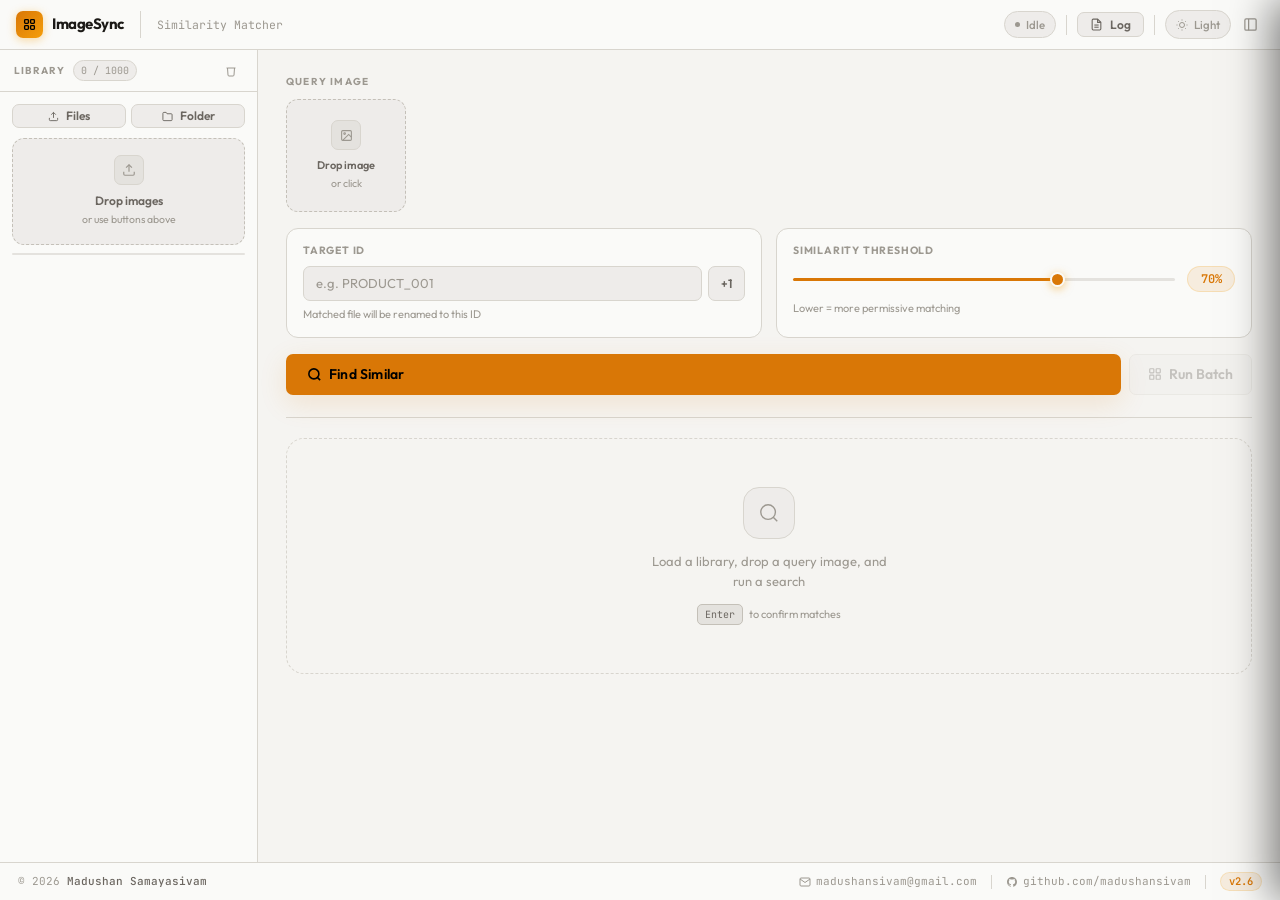
<file: index.html>
<!DOCTYPE html>
<html lang="en" data-theme="dark">
<head>
<meta charset="UTF-8">
<meta name="viewport" content="width=device-width, initial-scale=1.0">
<title>ImageSync — Similarity Matcher</title>
<link rel="preconnect" href="https://fonts.googleapis.com">
<link href="https://fonts.googleapis.com/css2?family=Outfit:wght@300;400;500;600;700&family=JetBrains+Mono:wght@400;500&display=swap" rel="stylesheet">
<link rel="stylesheet" href="styles.css">

</head>
<body>
<header class="topbar">
  <div class="brand">
    <div class="brand-icon">
      <svg width="13" height="13" viewBox="0 0 24 24" fill="none" stroke="currentColor" stroke-width="2.5">
        <rect x="3" y="3" width="7" height="7" rx="1.5"/><rect x="14" y="3" width="7" height="7" rx="1.5"/>
        <rect x="14" y="14" width="7" height="7" rx="1.5"/><rect x="3" y="14" width="7" height="7" rx="1.5"/>
      </svg>
    </div>
    ImageSync
  </div>
  <span class="topbar-tag">Similarity Matcher</span>
  <div class="topbar-right">
    <div class="status-pill idle" id="statusPill">
      <div class="dot"></div>
      <span id="statusText">Idle</span>
    </div>
    <div class="v-sep"></div>
    <button class="btn btn-ghost btn-sm" onclick="openLog()">
      <svg width="13" height="13" viewBox="0 0 24 24" fill="none" stroke="currentColor" stroke-width="2">
        <path d="M14 2H6a2 2 0 00-2 2v16a2 2 0 002 2h12a2 2 0 002-2V8z"/>
        <polyline points="14 2 14 8 20 8"/>
        <line x1="16" y1="13" x2="8" y2="13"/><line x1="16" y1="17" x2="8" y2="17"/>
      </svg>
      Log
      <span id="logCountBadge" class="hidden" style="background:var(--accent);color:#000;border-radius:var(--r-pill);font-size:10px;padding:1px 6px;font-weight:700"></span>
    </button>
    <div class="v-sep"></div>
    <div class="theme-btn" onclick="toggleTheme()" id="themeBtn">
      <svg width="12" height="12" viewBox="0 0 24 24" fill="none" stroke="currentColor" stroke-width="2" id="themeIcon">
        <circle cx="12" cy="12" r="5"/><line x1="12" y1="1" x2="12" y2="3"/>
        <line x1="12" y1="21" x2="12" y2="23"/><line x1="4.22" y1="4.22" x2="5.64" y2="5.64"/>
        <line x1="18.36" y1="18.36" x2="19.78" y2="19.78"/><line x1="1" y1="12" x2="3" y2="12"/>
        <line x1="21" y1="12" x2="23" y2="12"/><line x1="4.22" y1="19.78" x2="5.64" y2="18.36"/>
        <line x1="18.36" y1="5.64" x2="19.78" y2="4.22"/>
      </svg>
      <span id="themeLabel">Dark</span>
    </div>
    <button class="btn-icon" onclick="toggleSidebar()" title="Toggle library panel">
      <svg width="15" height="15" viewBox="0 0 24 24" fill="none" stroke="currentColor" stroke-width="2">
        <rect x="3" y="3" width="18" height="18" rx="2"/><line x1="9" y1="3" x2="9" y2="21"/>
      </svg>
    </button>
  </div>
</header>
<div class="workspace">
<aside class="sidebar" id="sidebar">
    <div class="sidebar-head">
      <div class="sidebar-heading-txt">
        <span class="sidebar-title">Library</span>
        <span class="sidebar-badge" id="libraryBadge">0 / 1000</span>
      </div>
      <button class="btn-icon btn-xs" onclick="clearLibrary()" title="Clear all">
        <svg width="12" height="12" viewBox="0 0 24 24" fill="none" stroke="currentColor" stroke-width="2">
          <polyline points="3 6 5 6 21 6"/>
          <path d="M19 6l-1 14a2 2 0 01-2 2H8a2 2 0 01-2-2L5 6"/>
        </svg>
      </button>
    </div>
    <div class="sidebar-body">
      <div class="lib-actions">
        <button class="btn btn-ghost btn-sm" style="flex:1;justify-content:center" onclick="document.getElementById('libFileInput').click()">
          <svg width="11" height="11" viewBox="0 0 24 24" fill="none" stroke="currentColor" stroke-width="2">
            <path d="M21 15v4a2 2 0 01-2 2H5a2 2 0 01-2-2v-4"/>
            <polyline points="17 8 12 3 7 8"/><line x1="12" y1="3" x2="12" y2="15"/>
          </svg>
          <span>Files</span>
        </button>
        <button class="btn btn-ghost btn-sm" style="flex:1;justify-content:center" onclick="document.getElementById('libFolderInput').click()">
          <svg width="11" height="11" viewBox="0 0 24 24" fill="none" stroke="currentColor" stroke-width="2">
            <path d="M22 19a2 2 0 01-2 2H4a2 2 0 01-2-2V5a2 2 0 012-2h5l2 3h9a2 2 0 012 2z"/>
          </svg>
          <span>Folder</span>
        </button>
      </div>

      <div class="lib-drop-wrap">
        <div class="drop-zone" id="libDropZone">
          <div class="dz-icon">
            <svg width="14" height="14" viewBox="0 0 24 24" fill="none" stroke="currentColor" stroke-width="2">
              <path d="M21 15v4a2 2 0 01-2 2H5a2 2 0 01-2-2v-4"/>
              <polyline points="17 8 12 3 7 8"/><line x1="12" y1="3" x2="12" y2="15"/>
            </svg>
          </div>
          <div class="dz-label">Drop images</div>
          <div class="dz-sub">or use buttons above</div>
        </div>
        <input type="file" id="libFileInput" multiple accept="image/*" style="display:none">
        <input type="file" id="libFolderInput" multiple accept="image/*" webkitdirectory style="display:none">
      </div>

      <div class="progress-wrap">
        <div class="progress-bar"><div class="progress-fill" id="progressFill"></div></div>
        <div class="progress-label" id="progressLabel"></div>
      </div>

      <div class="thumb-grid" id="thumbGrid"></div>
    </div>
  </aside>
<main class="main">
    <div class="main-body">
<div class="section-label">Query Image</div>
      <div class="query-row">
        <div class="query-drop-wrap" id="queryDropWrap">
          <div class="drop-zone" id="queryDropZone" style="padding:20px 10px">
            <div class="dz-icon">
              <svg width="13" height="13" viewBox="0 0 24 24" fill="none" stroke="currentColor" stroke-width="2">
                <rect x="3" y="3" width="18" height="18" rx="2"/>
                <circle cx="8.5" cy="8.5" r="1.5"/>
                <polyline points="21 15 16 10 5 21"/>
              </svg>
            </div>
            <div class="dz-label" style="font-size:11px">Drop image</div>
            <div class="dz-sub">or click</div>
          </div>
          <input type="file" id="queryFileInput" accept="image/*" multiple style="display:none">
        </div>
        <div class="query-img-wrap hidden" id="queryImgWrap">
          <img id="queryPreviewImg" alt="Query" onclick="openQueryLightbox()">
          <div class="query-drop-replace" onclick="document.getElementById('queryFileInput').click()">Change image</div>
        </div>
        <div class="query-meta" id="queryMeta" style="display:none">
          <div class="query-filename" id="queryFilenameDisplay">—</div>
          <div class="query-size" id="querySizeDisplay">—</div>
          <div style="font-size:10px;color:var(--text-3);margin-bottom:8px">
            <span style="font-family:'JetBrains Mono',monospace" id="queryHashDisplay">—</span>
          </div>
        </div>
      </div>
<div id="queueSection" class="queue-section hidden">
        <div class="queue-head">
          <span class="queue-count-lbl">Queue — <span id="queueCount">0</span></span>
          <button class="btn btn-ghost btn-xs" onclick="clearQueue()">Clear all</button>
        </div>
        <div class="queue-list" id="queueList"></div>
      </div>
<div class="controls-row">
        <div class="ctrl-card">
          <label class="field-label">Target ID</label>
          <div class="id-row">
            <input type="text" id="targetId" placeholder="e.g. PRODUCT_001" maxlength="120">
            <button class="btn btn-ghost btn-sm" onclick="autoIncrementId()" title="Auto-increment">+1</button>
          </div>
          <div class="field-error hidden" id="idError"></div>
          <div class="field-hint">Matched file will be renamed to this ID</div>
        </div>
        <div class="ctrl-card">
          <label class="field-label">Similarity Threshold</label>
          <div class="slider-row">
            <input type="range" id="threshSlider" min="0" max="100" value="70">
            <span class="slider-val" id="threshVal">70%</span>
          </div>
          <div class="field-hint" style="margin-top:8px">Lower = more permissive matching</div>
        </div>
      </div>
<div class="find-action">
        <div class="find-action-row">
          <button class="btn btn-primary find-btn" id="findBtn" onclick="findSimilarImages()">
            <svg width="15" height="15" viewBox="0 0 24 24" fill="none" stroke="currentColor" stroke-width="2.5">
              <circle cx="11" cy="11" r="8"/><line x1="21" y1="21" x2="16.65" y2="16.65"/>
            </svg>
            Find Similar
          </button>
          <button class="batch-run-btn" id="batchBtn" onclick="runBatchSearch()" disabled title="Add multiple query images to enable batch mode">
            <svg width="14" height="14" viewBox="0 0 24 24" fill="none" stroke="currentColor" stroke-width="2">
              <rect x="3" y="3" width="7" height="7" rx="1"/><rect x="14" y="3" width="7" height="7" rx="1"/>
              <rect x="14" y="14" width="7" height="7" rx="1"/><rect x="3" y="14" width="7" height="7" rx="1"/>
            </svg>
            Run Batch
            <span id="batchCountBadge" class="hidden" style="background:var(--accent);color:#000;border-radius:var(--r-pill);font-size:10px;padding:1px 7px;font-weight:800;margin-left:2px"></span>
          </button>
        </div>
      </div>

      <div class="divider"></div>
<div id="resultsEmpty">
        <div class="results-empty">
          <div class="results-empty-icon">
            <svg width="22" height="22" viewBox="0 0 24 24" fill="none" stroke="currentColor" stroke-width="1.5">
              <circle cx="11" cy="11" r="8"/><line x1="21" y1="21" x2="16.65" y2="16.65"/>
            </svg>
          </div>
          <p>Load a library, drop a query image, and run a search</p>
          <div class="hint-row">
            <span class="kbd">Enter</span>
            <span style="font-size:11px;color:var(--text-3)">to confirm matches</span>
          </div>
        </div>
      </div>
      <div id="resultsContainer" class="hidden"></div>

    </div>
  </main>
</div>
<div class="log-backdrop" id="logBackdrop" onclick="closeLog()"></div>
<div class="log-drawer" id="logDrawer">
  <div class="log-drawer-head">
    <span class="log-drawer-title">Session Log</span>
    <div class="log-drawer-actions">
      <button class="btn btn-ghost btn-xs" onclick="exportCSV()">
        <svg width="11" height="11" viewBox="0 0 24 24" fill="none" stroke="currentColor" stroke-width="2">
          <path d="M21 15v4a2 2 0 01-2 2H5a2 2 0 01-2-2v-4"/>
          <polyline points="7 10 12 15 17 10"/><line x1="12" y1="15" x2="12" y2="3"/>
        </svg>
        Export CSV
      </button>
      <button class="btn-icon" onclick="clearLog()" title="Clear log">
        <svg width="12" height="12" viewBox="0 0 24 24" fill="none" stroke="currentColor" stroke-width="2">
          <polyline points="3 6 5 6 21 6"/>
          <path d="M19 6l-1 14a2 2 0 01-2 2H8a2 2 0 01-2-2L5 6"/>
        </svg>
      </button>
      <button class="btn-icon" onclick="closeLog()">
        <svg width="14" height="14" viewBox="0 0 24 24" fill="none" stroke="currentColor" stroke-width="2">
          <line x1="18" y1="6" x2="6" y2="18"/><line x1="6" y1="6" x2="18" y2="18"/>
        </svg>
      </button>
    </div>
  </div>
  <div class="log-drawer-body">
    <div id="logEmpty" class="log-empty">
      <div class="log-empty-icon">
        <svg width="20" height="20" viewBox="0 0 24 24" fill="none" stroke="currentColor" stroke-width="1.5">
          <path d="M14 2H6a2 2 0 00-2 2v16a2 2 0 002 2h12a2 2 0 002-2V8z"/>
          <polyline points="14 2 14 8 20 8"/>
        </svg>
      </div>
      No renames logged yet.<br>Complete a save operation to see entries here.
    </div>
    <table class="log-table hidden" id="logTable">
      <thead>
        <tr>
          <th>Time</th>
          <th>Query</th>
          <th>Matched</th>
          <th>Saved As</th>
          <th>Status</th>
        </tr>
      </thead>
      <tbody id="logBody"></tbody>
    </table>
  </div>
</div>
<div class="overlay" id="modalSingle">
  <div class="modal" style="width:680px">
    <div class="modal-head">
      <span class="modal-title">Confirm Match</span>
      <button class="btn-icon" onclick="closeSingle()">
        <svg width="16" height="16" viewBox="0 0 24 24" fill="none" stroke="currentColor" stroke-width="2">
          <line x1="18" y1="6" x2="6" y2="18"/><line x1="6" y1="6" x2="18" y2="18"/>
        </svg>
      </button>
    </div>
    <div class="modal-body">
      <div class="cmp-grid">
        <div>
          <div class="cmp-sec-label">Query Image</div>
          <img id="cmpQueryImg" class="cmp-full-img" alt="">
          <div class="cmp-meta" id="cmpQueryMeta"></div>
        </div>
        <div>
          <div class="cmp-sec-label">Best Match</div>
          <img id="cmpMatchImg" class="cmp-full-img" alt="">
          <div class="cmp-meta" id="cmpMatchMeta"></div>
        </div>
      </div>
      <div class="rename-preview" id="singleRenamePreview"></div>
    </div>
    <div class="modal-foot">
      <button class="btn btn-ghost" onclick="closeSingle()">Skip</button>
      <button class="btn btn-success" onclick="confirmSingle()">
        <svg width="13" height="13" viewBox="0 0 24 24" fill="none" stroke="currentColor" stroke-width="2.5">
          <polyline points="20 6 9 17 4 12"/>
        </svg>
        Confirm &amp; Rename
      </button>
    </div>
  </div>
</div>
<div class="overlay" id="modalMulti">
  <div class="modal" style="width:800px">
    <div class="modal-head">
      <span class="modal-title" id="multiTitle">Multiple Matches Found</span>
      <button class="btn-icon" onclick="closeMulti()">
        <svg width="16" height="16" viewBox="0 0 24 24" fill="none" stroke="currentColor" stroke-width="2">
          <line x1="18" y1="6" x2="6" y2="18"/><line x1="6" y1="6" x2="18" y2="18"/>
        </svg>
      </button>
    </div>
    <div class="modal-body">
      <div class="notice notice-info" style="margin-bottom:14px">
        <svg width="13" height="13" viewBox="0 0 24 24" fill="none" stroke="currentColor" stroke-width="2" style="flex-shrink:0;margin-top:1px">
          <circle cx="12" cy="12" r="10"/><line x1="12" y1="8" x2="12" y2="12"/>
          <line x1="12" y1="16" x2="12.01" y2="16"/>
        </svg>
        Select one or more images to rename and save to your output folder.
      </div>
      <div id="matchGrid" style="display:grid;grid-template-columns:repeat(auto-fill,minmax(156px,1fr));gap:9px"></div>
    </div>
    <div class="modal-foot">
      <button class="btn btn-ghost" onclick="closeMulti()">Cancel</button>
      <button class="btn btn-success" onclick="confirmMulti()">
        <svg width="13" height="13" viewBox="0 0 24 24" fill="none" stroke="currentColor" stroke-width="2.5">
          <polyline points="20 6 9 17 4 12"/>
        </svg>
        Confirm Selection
      </button>
    </div>
  </div>
</div>
<div class="overlay" id="modalFolder">
  <div class="modal" style="width:440px">
    <div class="modal-head">
      <span class="modal-title">Save Renamed Files</span>
      <button class="btn-icon" onclick="closeFolder()">
        <svg width="16" height="16" viewBox="0 0 24 24" fill="none" stroke="currentColor" stroke-width="2">
          <line x1="18" y1="6" x2="6" y2="18"/><line x1="6" y1="6" x2="18" y2="18"/>
        </svg>
      </button>
    </div>
    <div class="modal-body">
      <div id="fsBrowserWarning" class="notice notice-warn hidden">
        <svg width="13" height="13" viewBox="0 0 24 24" fill="none" stroke="currentColor" stroke-width="2" style="flex-shrink:0;margin-top:1px">
          <path d="M10.29 3.86L1.82 18a2 2 0 001.71 3h16.94a2 2 0 001.71-3L13.71 3.86a2 2 0 00-3.42 0z"/>
          <line x1="12" y1="9" x2="12" y2="13"/><line x1="12" y1="17" x2="12.01" y2="17"/>
        </svg>
        File System Access API not supported — files will download individually.
      </div>
      <label class="field-label" style="margin-bottom:10px">Output Folder</label>
      <div class="folder-pick-box" id="folderPickBox" onclick="pickFolder()">
        <div class="folder-pick-icon" id="folderPickIcon">
          <svg width="20" height="20" viewBox="0 0 24 24" fill="none" stroke="currentColor" stroke-width="1.5">
            <path d="M22 19a2 2 0 01-2 2H4a2 2 0 01-2-2V5a2 2 0 012-2h5l2 3h9a2 2 0 012 2z"/>
            <line x1="12" y1="11" x2="12" y2="17"/><line x1="9" y1="14" x2="15" y2="14"/>
          </svg>
        </div>
        <div class="folder-pick-name" id="folderPickName">Select Output Folder</div>
        <div class="folder-pick-sub" id="folderPickSub">Click to choose where renamed files will be saved</div>
      </div>
      <div id="saveStatusBox" class="save-status-box hidden">
        <div class="field-label" style="margin-bottom:9px">Files to Save</div>
        <div id="saveStatusList"></div>
      </div>
<div class="resize-section">
        <label class="field-label">Output Size</label>
        <div class="resize-opts" id="resizeOpts">
          <div class="resize-opt active" data-mode="original" onclick="setResizeMode('original',this,'')">Original</div>
          <div class="resize-opt" data-mode="1mb" onclick="setResizeMode('1mb',this,'')">≤ 1 MB</div>
          <div class="resize-opt" data-mode="2mb" onclick="setResizeMode('2mb',this,'')">≤ 2 MB</div>
          <div class="resize-opt" data-mode="3mb" onclick="setResizeMode('3mb',this,'')">≤ 3 MB</div>
          <div class="resize-opt" data-mode="4mb" onclick="setResizeMode('4mb',this,'')">≤ 4 MB</div>
          <div class="resize-opt" data-mode="5mb" onclick="setResizeMode('5mb',this,'')">≤ 5 MB</div>
          <div class="resize-opt" data-mode="custom" onclick="setResizeMode('custom',this,'')">Custom…</div>
        </div>
        <div class="resize-custom-row hidden" id="resizeCustomRow">
          <span style="font-size:12px;color:var(--text-2);white-space:nowrap">Max size:</span>
          <input type="number" id="resizeCustomVal" min="0.1" max="50" step="0.1" value="2" placeholder="2">
          <span style="font-size:12px;color:var(--text-2)">MB</span>
        </div>
        <div class="resize-hint" id="resizeHint">
          <svg width="11" height="11" viewBox="0 0 24 24" fill="none" stroke="currentColor" stroke-width="2"><circle cx="12" cy="12" r="10"/><line x1="12" y1="8" x2="12" y2="12"/><line x1="12" y1="16" x2="12.01" y2="16"/></svg>
          Images will be saved at their original size and quality.
        </div>
      </div>
    </div>
    <div class="modal-foot">
      <button class="btn btn-ghost" onclick="closeFolder()">Cancel</button>
      <button class="btn btn-success" id="saveFolderBtn" onclick="saveFilesToFolder()" disabled>
        <svg width="13" height="13" viewBox="0 0 24 24" fill="none" stroke="currentColor" stroke-width="2">
          <path d="M19 21H5a2 2 0 01-2-2V5a2 2 0 012-2h11l5 5v11a2 2 0 01-2 2z"/>
          <polyline points="17 21 17 13 7 13 7 21"/><polyline points="7 3 7 8 15 8"/>
        </svg>
        Save to Folder
      </button>
    </div>
  </div>
</div>
<div class="batch-overlay" id="batchOverlay">
  <div class="batch-shell">
    <div class="batch-head">
      <div class="batch-head-left">
        <span class="batch-head-title">Batch Search</span>
        <div class="batch-progress-wrap" id="batchProgressWrap">
          <div class="batch-progress-bar"><div class="batch-progress-fill" id="batchProgressFill"></div></div>
          <div class="batch-progress-lbl" id="batchProgressLbl">Processing…</div>
        </div>
      </div>
      <div class="batch-head-right">
        <button class="btn btn-ghost btn-sm" onclick="exportBatchCSV()">
          <svg width="11" height="11" viewBox="0 0 24 24" fill="none" stroke="currentColor" stroke-width="2">
            <path d="M21 15v4a2 2 0 01-2 2H5a2 2 0 01-2-2v-4"/>
            <polyline points="7 10 12 15 17 10"/><line x1="12" y1="15" x2="12" y2="3"/>
          </svg>
          Export CSV
        </button>
        <button class="btn-icon" onclick="closeBatch()">
          <svg width="15" height="15" viewBox="0 0 24 24" fill="none" stroke="currentColor" stroke-width="2">
            <line x1="18" y1="6" x2="6" y2="18"/><line x1="6" y1="6" x2="18" y2="18"/>
          </svg>
        </button>
      </div>
    </div>

    <div class="batch-summary-bar" id="batchSummaryBar">
      <div class="batch-stat">
        <div class="batch-stat-dot" style="background:var(--accent)"></div>
        <span class="batch-stat-num" id="bsTotal">0</span>
        <span class="batch-stat-lbl">total</span>
      </div>
      <div class="batch-stat">
        <div class="batch-stat-dot" style="background:var(--success)"></div>
        <span class="batch-stat-num" id="bsMatched">0</span>
        <span class="batch-stat-lbl">matched</span>
      </div>
      <div class="batch-stat">
        <div class="batch-stat-dot" style="background:var(--danger)"></div>
        <span class="batch-stat-num" id="bsNone">0</span>
        <span class="batch-stat-lbl">no match</span>
      </div>
      <div class="batch-stat">
        <div class="batch-stat-dot" style="background:var(--text-3)"></div>
        <span class="batch-stat-num" id="bsSelected">0</span>
        <span class="batch-stat-lbl">selected</span>
      </div>
    </div>

    <div class="batch-controls">
      <label class="batch-select-all">
        <input type="checkbox" id="batchSelectAll" onchange="toggleBatchSelectAll(this.checked)">
        Select all matched
      </label>
      <div class="batch-filter">
        <button class="batch-filter-btn active" id="bfAll" onclick="setBatchFilter('all')">All</button>
        <button class="batch-filter-btn" id="bfMatched" onclick="setBatchFilter('matched')">Matched</button>
        <button class="batch-filter-btn" id="bfNone" onclick="setBatchFilter('none')">No Match</button>
      </div>
    </div>

    <div class="batch-body">
      <table class="batch-table">
        <thead>
          <tr>
            <th></th>
            <th>Query Image</th>
            <th></th>
            <th>Best Match</th>
            <th>Score</th>
            <th>Output Name</th>
            <th>Status</th>
          </tr>
        </thead>
        <tbody id="batchTableBody"></tbody>
      </table>
    </div>

    <div class="batch-foot">
      <div class="batch-foot-left">
        <span id="batchFootNote">Select rows and pick a folder to save.</span>
      </div>
      <div class="batch-foot-right">
        <button class="btn btn-ghost" onclick="closeBatch()">Close</button>
        <button class="btn btn-success" id="batchSaveBtn" onclick="openBatchFolderModal()" disabled>
          <svg width="13" height="13" viewBox="0 0 24 24" fill="none" stroke="currentColor" stroke-width="2">
            <path d="M19 21H5a2 2 0 01-2-2V5a2 2 0 012-2h11l5 5v11a2 2 0 01-2 2z"/>
            <polyline points="17 21 17 13 7 13 7 21"/>
          </svg>
          Save Selected
          <span id="batchSaveCount" class="hidden" style="background:rgba(0,0,0,.2);border-radius:var(--r-pill);padding:1px 7px;font-size:11px"></span>
        </button>
      </div>
    </div>
  </div>
</div>
<div class="overlay" id="modalBatchFolder">
  <div class="modal" style="width:440px">
    <div class="modal-head">
      <span class="modal-title">Save Batch Files</span>
      <button class="btn-icon" onclick="closeBatchFolder()">
        <svg width="16" height="16" viewBox="0 0 24 24" fill="none" stroke="currentColor" stroke-width="2">
          <line x1="18" y1="6" x2="6" y2="18"/><line x1="6" y1="6" x2="18" y2="18"/>
        </svg>
      </button>
    </div>
    <div class="modal-body">
      <div id="batchFsWarn" class="notice notice-warn hidden">
        <svg width="13" height="13" viewBox="0 0 24 24" fill="none" stroke="currentColor" stroke-width="2" style="flex-shrink:0;margin-top:1px">
          <path d="M10.29 3.86L1.82 18a2 2 0 001.71 3h16.94a2 2 0 001.71-3L13.71 3.86a2 2 0 00-3.42 0z"/>
          <line x1="12" y1="9" x2="12" y2="13"/><line x1="12" y1="17" x2="12.01" y2="17"/>
        </svg>
        File System Access API not supported — files will download individually.
      </div>
      <label class="field-label" style="margin-bottom:10px">Output Folder</label>
      <div class="folder-pick-box" id="batchFolderPickBox" onclick="pickBatchFolder()">
        <div class="folder-pick-icon" id="batchFolderPickIcon">
          <svg width="20" height="20" viewBox="0 0 24 24" fill="none" stroke="currentColor" stroke-width="1.5">
            <path d="M22 19a2 2 0 01-2 2H4a2 2 0 01-2-2V5a2 2 0 012-2h5l2 3h9a2 2 0 012 2z"/>
            <line x1="12" y1="11" x2="12" y2="17"/><line x1="9" y1="14" x2="15" y2="14"/>
          </svg>
        </div>
        <div class="folder-pick-name" id="batchFolderPickName">Select Output Folder</div>
        <div class="folder-pick-sub" id="batchFolderPickSub">Click to choose where renamed files will be saved</div>
      </div>
      <div id="batchSaveProgress" class="hidden">
        <div class="batch-progress-bar" style="margin-bottom:6px"><div class="batch-progress-fill" id="batchSaveFill"></div></div>
        <div class="batch-progress-lbl" id="batchSaveLbl" style="text-align:center"></div>
      </div>
<div class="resize-section">
        <label class="field-label">Output Size</label>
        <div class="resize-opts" id="batchResizeOpts">
          <div class="resize-opt active" data-mode="original" onclick="setResizeMode('original',this,'batch')">Original</div>
          <div class="resize-opt" data-mode="1mb" onclick="setResizeMode('1mb',this,'batch')">≤ 1 MB</div>
          <div class="resize-opt" data-mode="2mb" onclick="setResizeMode('2mb',this,'batch')">≤ 2 MB</div>
          <div class="resize-opt" data-mode="3mb" onclick="setResizeMode('3mb',this,'batch')">≤ 3 MB</div>
          <div class="resize-opt" data-mode="4mb" onclick="setResizeMode('4mb',this,'batch')">≤ 4 MB</div>
          <div class="resize-opt" data-mode="5mb" onclick="setResizeMode('5mb',this,'batch')">≤ 5 MB</div>
          <div class="resize-opt" data-mode="custom" onclick="setResizeMode('custom',this,'batch')">Custom…</div>
        </div>
        <div class="resize-custom-row hidden" id="batchResizeCustomRow">
          <span style="font-size:12px;color:var(--text-2);white-space:nowrap">Max size:</span>
          <input type="number" id="batchResizeCustomVal" min="0.1" max="50" step="0.1" value="2" placeholder="2">
          <span style="font-size:12px;color:var(--text-2)">MB</span>
        </div>
        <div class="resize-hint" id="batchResizeHint">
          <svg width="11" height="11" viewBox="0 0 24 24" fill="none" stroke="currentColor" stroke-width="2"><circle cx="12" cy="12" r="10"/><line x1="12" y1="8" x2="12" y2="12"/><line x1="12" y1="16" x2="12.01" y2="16"/></svg>
          Images will be saved at their original size and quality.
        </div>
      </div>
    </div>
    <div class="modal-foot">
      <button class="btn btn-ghost" onclick="closeBatchFolder()">Cancel</button>
      <button class="btn btn-success" id="batchFolderSaveBtn" onclick="executeBatchSave()" disabled>
        <svg width="13" height="13" viewBox="0 0 24 24" fill="none" stroke="currentColor" stroke-width="2">
          <path d="M19 21H5a2 2 0 01-2-2V5a2 2 0 012-2h11l5 5v11a2 2 0 01-2 2z"/>
          <polyline points="17 21 17 13 7 13 7 21"/>
        </svg>
        Save All
      </button>
    </div>
  </div>
</div>
<div id="lightbox" onclick="closeLightbox()">
  <img id="lightboxImg" alt="Preview">
  <div id="lightboxName"></div>
</div>
<div id="toastContainer"></div>
<footer class="app-footer">
  <div class="footer-left">
    <span class="footer-copy" >&copy; 2026 <strong>Madushan Samayasivam</strong></span>
  </div>
  <div class="footer-right">
    <a href="mailto:madushansivam@gmail.com" class="footer-link" title="madushansivam@gmail.com">
      <svg width="12" height="12" viewBox="0 0 24 24" fill="none" stroke="currentColor" stroke-width="2">
        <path d="M4 4h16c1.1 0 2 .9 2 2v12c0 1.1-.9 2-2 2H4c-1.1 0-2-.9-2-2V6c0-1.1.9-2 2-2z"/>
        <polyline points="22,6 12,13 2,6"/>
      </svg>
      madushansivam@gmail.com
    </a>
    <div class="footer-sep"></div>
    <a href="https://github.com/madushansivam/" target="_blank" rel="noopener" class="footer-link">
      <svg width="12" height="12" viewBox="0 0 24 24" fill="currentColor">
        <path d="M12 2C6.477 2 2 6.477 2 12c0 4.42 2.865 8.166 6.839 9.489.5.092.682-.217.682-.482 0-.237-.008-.866-.013-1.7-2.782.603-3.369-1.342-3.369-1.342-.454-1.155-1.11-1.462-1.11-1.462-.908-.62.069-.608.069-.608 1.003.07 1.531 1.03 1.531 1.03.892 1.529 2.341 1.087 2.91.832.092-.647.35-1.088.636-1.338-2.22-.253-4.555-1.11-4.555-4.943 0-1.091.39-1.984 1.029-2.683-.103-.253-.446-1.27.098-2.647 0 0 .84-.269 2.75 1.025A9.578 9.578 0 0112 6.836c.85.004 1.705.114 2.504.336 1.909-1.294 2.747-1.025 2.747-1.025.546 1.377.202 2.394.1 2.647.64.699 1.028 1.592 1.028 2.683 0 3.842-2.339 4.687-4.566 4.935.359.309.678.919.678 1.852 0 1.336-.012 2.415-.012 2.743 0 .267.18.578.688.48C19.138 20.163 22 16.418 22 12c0-5.523-4.477-10-10-10z"/>
      </svg>
      github.com/madushansivam
    </a>
    <div class="footer-sep"></div>
    <span class="footer-version">v2.6</span>
  </div>
</footer>
<script src="app.js"></script>
</body>
</html>
</file>
<file: styles.css>
*,*::before,*::after{margin:0;padding:0;box-sizing:border-box}

:root{
  --bg:#0F0E13;--surface:#161520;--surface-2:#1E1D2A;--surface-3:#262535;
  --border:#2A2938;--border-2:#38364C;
  --text:#EAE8F2;--text-2:#8E8AA3;--text-3:#514E64;
  --accent:#F59E0B;--accent-2:#FCD34D;--accent-dim:rgba(245,158,11,.11);
  --success:#34D399;--success-bg:rgba(52,211,153,.1);
  --warn:#FB923C;--warn-bg:rgba(251,146,60,.1);
  --danger:#F87171;--danger-bg:rgba(248,113,113,.1);
  --r-sm:4px;--r:7px;--r-lg:12px;--r-xl:18px;--r-2xl:24px;--r-pill:999px;
  --sh-sm:0 1px 4px rgba(0,0,0,.5);--sh:0 4px 16px rgba(0,0,0,.6);
  --sh-lg:0 16px 48px rgba(0,0,0,.8),0 4px 16px rgba(0,0,0,.4);
  --sh-amber:0 8px 28px rgba(245,158,11,.2);
  --topbar-h:50px;--sidebar-w:258px;
  --ease:cubic-bezier(.4,0,.2,1);--t:.18s
}
[data-theme="light"]{
  --bg:#F5F4F1;--surface:#FAFAF8;--surface-2:#EEECEA;--surface-3:#E4E2DE;
  --border:#D8D5CE;--border-2:#C4C0B8;
  --text:#1B1916;--text-2:#6B6660;--text-3:#9C9890;
  --accent:#D97706;--accent-2:#F59E0B;--accent-dim:rgba(217,119,6,.1);
  --success:#059669;--success-bg:rgba(5,150,105,.1);
  --warn:#C2410C;--warn-bg:rgba(194,65,12,.1);
  --danger:#DC2626;--danger-bg:rgba(220,38,38,.1);
  --sh-sm:0 1px 3px rgba(0,0,0,.08);--sh:0 4px 16px rgba(0,0,0,.1);
  --sh-lg:0 16px 48px rgba(0,0,0,.15),0 4px 16px rgba(0,0,0,.08);
  --sh-amber:0 8px 28px rgba(217,119,6,.14)
}

html{color-scheme:dark}
[data-theme="light"] html{color-scheme:light}

body{
  font-family:'Outfit',sans-serif;background:var(--bg);color:var(--text);
  font-size:13.5px;line-height:1.5;height:100vh;overflow:hidden;
  -webkit-font-smoothing:antialiased
}

.topbar{
  height:var(--topbar-h);display:flex;align-items:center;padding:0 16px;gap:6px;
  background:var(--surface);border-bottom:1px solid var(--border);
  position:relative;z-index:100;flex-shrink:0
}
.brand{
  display:flex;align-items:center;gap:9px;font-size:15px;font-weight:700;
  color:var(--text);letter-spacing:-.5px;padding-right:16px;
  border-right:1px solid var(--border);margin-right:4px;user-select:none;flex-shrink:0
}
.brand-icon{
  width:27px;height:27px;
  background:linear-gradient(135deg,var(--accent) 0%,var(--accent-2) 100%);
  border-radius:7px;display:flex;align-items:center;justify-content:center;
  box-shadow:0 2px 10px rgba(245,158,11,.38);flex-shrink:0
}
.brand-icon svg{color:#000}
.topbar-tag{
  font-size:11.5px;color:var(--text-3);
  font-family:'JetBrains Mono',monospace;letter-spacing:0;padding:0 6px
}
.v-sep{width:1px;height:20px;background:var(--border);flex-shrink:0;margin:0 4px}
.topbar-right{margin-left:auto;display:flex;align-items:center;gap:6px}

.status-pill{
  display:inline-flex;align-items:center;gap:6px;padding:4px 10px;
  border-radius:var(--r-pill);font-size:11.5px;font-weight:500;
  border:1px solid var(--border);background:var(--surface-2);color:var(--text-3);
  transition:var(--t) var(--ease)
}
.status-pill .dot{width:5px;height:5px;border-radius:50%;background:var(--text-3);flex-shrink:0}
.status-pill.busy{color:var(--accent);border-color:rgba(245,158,11,.25);background:var(--accent-dim)}
.status-pill.busy .dot{background:var(--accent);animation:pulse 1s infinite}
.status-pill.ok{color:var(--success);border-color:rgba(52,211,153,.25);background:var(--success-bg)}
.status-pill.ok .dot{background:var(--success);animation:pulse 2s infinite}
@keyframes pulse{0%,100%{opacity:1}50%{opacity:.25}}

.workspace{display:flex;height:calc(100vh - var(--topbar-h));overflow:hidden}

.sidebar{
  width:var(--sidebar-w);flex-shrink:0;display:flex;flex-direction:column;
  background:var(--surface);border-right:1px solid var(--border);
  transition:width .25s var(--ease);overflow:hidden
}
.sidebar.collapsed{width:52px}
.sidebar-head{
  height:42px;display:flex;align-items:center;justify-content:space-between;
  padding:0 14px;border-bottom:1px solid var(--border);flex-shrink:0
}
.sidebar-heading-txt{display:flex;align-items:center;gap:8px;overflow:hidden}
.sidebar-title{
  font-size:10px;font-weight:700;text-transform:uppercase;letter-spacing:1.2px;
  color:var(--text-3);white-space:nowrap;transition:opacity .2s;overflow:hidden
}
.sidebar.collapsed .sidebar-title{opacity:0;width:0}
.sidebar-badge{
  font-family:'JetBrains Mono',monospace;font-size:10px;
  padding:2px 7px;border-radius:var(--r-pill);
  background:var(--surface-2);border:1px solid var(--border);color:var(--text-3);
  white-space:nowrap;transition:opacity .2s;flex-shrink:0
}
.sidebar.collapsed .sidebar-badge{opacity:0;width:0;padding:0;border:none}
.sidebar-body{flex:1;overflow-y:auto;padding:12px}
.sidebar-body::-webkit-scrollbar{width:3px}
.sidebar-body::-webkit-scrollbar-thumb{background:var(--border);border-radius:3px}
.lib-actions{display:flex;gap:5px;margin-bottom:10px}
.sidebar.collapsed .lib-actions{flex-direction:column}
.sidebar.collapsed .lib-actions .btn-ghost span{display:none}

.drop-zone{
  border:1.5px dashed var(--border-2);border-radius:var(--r-lg);padding:16px 10px;
  text-align:center;cursor:pointer;transition:var(--t) var(--ease);background:var(--surface-2)
}
.drop-zone:hover,.drop-zone.dragover{border-color:var(--accent);background:var(--accent-dim)}
.drop-zone.dragover{box-shadow:0 0 0 3px rgba(245,158,11,.14)}
.dz-icon{
  width:30px;height:30px;margin:0 auto 7px;background:var(--surface-3);
  border:1px solid var(--border);border-radius:var(--r);
  display:flex;align-items:center;justify-content:center;color:var(--text-3);
  transition:var(--t) var(--ease)
}
.drop-zone:hover .dz-icon,.drop-zone.dragover .dz-icon{
  background:var(--accent-dim);border-color:rgba(245,158,11,.4);color:var(--accent)
}
.dz-label{font-size:12px;font-weight:600;color:var(--text-2)}
.dz-sub{font-size:10.5px;color:var(--text-3);margin-top:2px}

.progress-wrap{margin:8px 0}
.progress-bar{height:2px;background:var(--surface-3);border-radius:2px;overflow:hidden}
.progress-fill{
  height:100%;background:linear-gradient(90deg,var(--accent),var(--accent-2));
  width:0%;transition:width .2s ease;border-radius:2px
}
.progress-label{
  font-size:10px;color:var(--text-3);margin-top:4px;
  font-family:'JetBrains Mono',monospace;text-align:center
}

.thumb-grid{display:grid;grid-template-columns:repeat(3,1fr);gap:5px;margin-top:10px}
.sidebar.collapsed .thumb-grid,.sidebar.collapsed .drop-zone,.sidebar.collapsed .lib-drop-wrap{display:none}
.thumb{
  aspect-ratio:1;border-radius:var(--r);overflow:hidden;position:relative;
  cursor:pointer;border:1px solid var(--border);background:var(--surface-2);
  transition:var(--t) var(--ease)
}
.thumb:hover{border-color:var(--accent)}
.thumb img{width:100%;height:100%;object-fit:cover;display:block;transition:transform .3s ease}
.thumb:hover img{transform:scale(1.09)}
.thumb-del{
  position:absolute;top:4px;right:4px;width:16px;height:16px;
  background:rgba(0,0,0,.75);color:var(--danger);border-radius:4px;
  display:none;align-items:center;justify-content:center;font-size:8px;font-weight:900;
  cursor:pointer;z-index:3;backdrop-filter:blur(4px);transition:var(--t) var(--ease)
}
.thumb:hover .thumb-del{display:flex}
.thumb-del:hover{background:var(--danger);color:#fff}

.main{flex:1;display:flex;flex-direction:column;overflow:hidden;background:var(--bg)}
.main-body{flex:1;overflow-y:auto;padding:24px 28px}
.main-body::-webkit-scrollbar{width:5px}
.main-body::-webkit-scrollbar-thumb{background:var(--border);border-radius:3px}

.section-label{
  font-size:10px;font-weight:700;text-transform:uppercase;letter-spacing:1.2px;
  color:var(--text-3);margin-bottom:10px
}

.controls-row{display:grid;grid-template-columns:1fr 1fr;gap:14px;margin-bottom:16px}
.ctrl-card{background:var(--surface);border:1px solid var(--border);border-radius:var(--r-lg);padding:14px 16px}

.query-row{display:flex;gap:12px;align-items:flex-start;margin-bottom:16px}
.query-drop-wrap{flex:0 0 120px}
.query-img-wrap{flex:0 0 120px;position:relative}
#queryPreviewImg{
  width:120px;height:120px;object-fit:contain;border-radius:var(--r-lg);
  border:1px solid var(--border);background:var(--surface-2);
  display:block;cursor:zoom-in;transition:var(--t) var(--ease)
}
#queryPreviewImg:hover{border-color:var(--accent)}
.query-drop-replace{
  position:absolute;bottom:6px;left:50%;transform:translateX(-50%);
  font-size:9.5px;font-weight:600;color:var(--text-3);
  background:rgba(0,0,0,.7);padding:3px 8px;border-radius:var(--r-pill);
  white-space:nowrap;opacity:0;transition:opacity .15s;pointer-events:none;
  backdrop-filter:blur(4px)
}
.query-img-wrap:hover .query-drop-replace{opacity:1}
.query-meta{flex:1;padding-top:2px}
.query-filename{font-family:'JetBrains Mono',monospace;font-size:11px;color:var(--text-2);margin-bottom:6px;word-break:break-all}
.query-size{font-size:11px;color:var(--text-3);margin-bottom:8px}

.queue-section{margin-bottom:14px}
.queue-head{display:flex;align-items:center;justify-content:space-between;margin-bottom:6px}
.queue-count-lbl{font-size:11px;font-weight:600;color:var(--text-3);text-transform:uppercase;letter-spacing:.8px}
.queue-list{display:flex;flex-direction:column;gap:4px}
.queue-item{
  display:flex;align-items:center;gap:8px;background:var(--surface);
  border:1px solid var(--border);border-radius:var(--r);padding:6px 8px;
  animation:slideIn .16s ease
}
@keyframes slideIn{from{opacity:0;transform:translateX(-6px)}to{opacity:1;transform:none}}
.queue-item-img{width:28px;height:28px;border-radius:5px;object-fit:cover;border:1px solid var(--border);flex-shrink:0}
.queue-item-name{flex:1;color:var(--text-2);font-family:'JetBrains Mono',monospace;font-size:9.5px;overflow:hidden;text-overflow:ellipsis;white-space:nowrap}

.field-label{
  display:block;font-size:10.5px;font-weight:700;text-transform:uppercase;
  letter-spacing:.8px;color:var(--text-3);margin-bottom:7px
}
.id-row{display:flex;gap:6px}
.id-row input{flex:1}
input[type="text"]{
  width:100%;padding:8px 12px;background:var(--surface-2);
  border:1px solid var(--border);border-radius:var(--r);color:var(--text);
  font-size:13px;font-family:'JetBrains Mono',monospace;
  transition:var(--t) var(--ease);-webkit-appearance:none
}
input[type="text"]:focus{
  outline:none;border-color:var(--accent);
  box-shadow:0 0 0 3px rgba(245,158,11,.14);background:var(--surface-3)
}
input[type="text"]::placeholder{color:var(--text-3);font-family:'Outfit',sans-serif}
.field-hint{font-size:11px;color:var(--text-3);margin-top:5px}
.field-error{font-size:11px;color:var(--danger);margin-top:5px;font-weight:600}

.slider-row{display:flex;align-items:center;gap:12px}
input[type="range"]{
  flex:1;-webkit-appearance:none;height:3px;
  background:linear-gradient(to right,var(--accent) var(--pct,70%),var(--surface-3) var(--pct,70%));
  border-radius:2px;outline:none;border:none;cursor:pointer
}
input[type="range"]::-webkit-slider-thumb{
  -webkit-appearance:none;width:15px;height:15px;border-radius:50%;
  background:var(--accent);border:2.5px solid var(--surface);
  box-shadow:0 2px 8px rgba(245,158,11,.5);cursor:pointer;transition:transform .15s
}
input[type="range"]::-webkit-slider-thumb:hover{transform:scale(1.2)}
.slider-val{
  font-family:'JetBrains Mono',monospace;font-size:12px;font-weight:600;color:var(--accent);
  background:var(--accent-dim);padding:3px 10px;border-radius:var(--r-pill);
  border:1px solid rgba(245,158,11,.2);min-width:48px;text-align:center
}

.btn{
  display:inline-flex;align-items:center;gap:7px;padding:8px 16px;
  border-radius:var(--r);font-size:13px;font-weight:600;font-family:'Outfit',sans-serif;
  cursor:pointer;border:1px solid transparent;transition:var(--t) var(--ease);
  line-height:1;white-space:nowrap;user-select:none
}
.btn:disabled{opacity:.35;cursor:not-allowed}
.btn-primary{background:var(--accent);color:#000;box-shadow:var(--sh-amber)}
.btn-primary:not(:disabled):hover{background:var(--accent-2);transform:translateY(-1px);box-shadow:0 12px 36px rgba(245,158,11,.3)}
.btn-primary:not(:disabled):active{transform:translateY(0)}
.btn-ghost{background:var(--surface-2);color:var(--text-2);border-color:var(--border)}
.btn-ghost:not(:disabled):hover{background:var(--surface-3);color:var(--text);border-color:var(--border-2)}
.btn-success{background:var(--success);color:#000}
.btn-success:not(:disabled):hover{opacity:.88;transform:translateY(-1px)}
.btn-danger{background:var(--danger);color:#fff}
.btn-danger:not(:disabled):hover{opacity:.88;transform:translateY(-1px)}
.btn-sm{padding:5px 12px;font-size:12px}
.btn-xs{padding:3px 9px;font-size:11px}
.btn-icon{
  padding:6px;background:transparent;border:none;color:var(--text-3);cursor:pointer;
  border-radius:var(--r);transition:var(--t) var(--ease);display:flex;align-items:center
}
.btn-icon:hover{background:var(--surface-2);color:var(--text)}
.w-full{width:100%;justify-content:center}

.find-action{margin-bottom:22px}
.find-btn{width:100%;padding:12px 20px;font-size:14px;letter-spacing:.2px}
.divider{border:none;border-top:1px solid var(--border);margin:20px 0}

.results-empty{
  display:flex;flex-direction:column;align-items:center;justify-content:center;
  min-height:200px;color:var(--text-3);text-align:center;gap:12px;
  border:1.5px dashed var(--border);border-radius:var(--r-xl);padding:48px 24px;
  animation:fadeUp .3s ease
}
@keyframes fadeUp{from{opacity:0;transform:translateY(10px)}to{opacity:1;transform:none}}
.results-empty-icon{
  width:52px;height:52px;background:var(--surface-2);border:1px solid var(--border);
  border-radius:16px;display:flex;align-items:center;justify-content:center;color:var(--text-3)
}
.results-empty p{font-size:13px;color:var(--text-3);max-width:240px;line-height:1.6}
.hint-row{display:flex;gap:6px;align-items:center}
.kbd{
  display:inline-flex;padding:2px 7px;background:var(--surface-3);
  border:1px solid var(--border-2);border-radius:5px;
  font-size:10px;font-family:'JetBrains Mono',monospace;color:var(--text-2)
}

.compare-panel{
  background:var(--surface);border:1px solid var(--border);border-radius:var(--r-xl);
  padding:16px;animation:fadeUp .25s ease
}
.compare-inner{display:grid;grid-template-columns:160px 1fr;gap:16px}
.cmp-img-wrap{display:flex;flex-direction:column;gap:6px}
.cmp-img{
  width:100%;aspect-ratio:1;object-fit:contain;border-radius:var(--r-lg);
  border:1px solid var(--border);background:var(--surface-2);
  cursor:zoom-in;display:block;transition:var(--t) var(--ease)
}
.cmp-img:hover{border-color:var(--accent)}
.cmp-label{font-size:9.5px;font-weight:700;text-transform:uppercase;letter-spacing:.9px;color:var(--text-3)}
.cmp-filename{font-family:'JetBrains Mono',monospace;font-size:10px;color:var(--text-3);overflow:hidden;text-overflow:ellipsis;white-space:nowrap}
.cmp-size{font-size:10px;color:var(--text-3)}
.match-results{display:flex;flex-direction:column;gap:10px}
.match-results-header{display:flex;align-items:center;justify-content:space-between}
.match-results-title{font-size:13px;font-weight:700;color:var(--text)}
.matches-grid{display:grid;grid-template-columns:repeat(auto-fill,minmax(122px,1fr));gap:7px}
.match-card{
  border:1.5px solid var(--border);border-radius:var(--r-lg);overflow:hidden;
  cursor:pointer;transition:var(--t) var(--ease);background:var(--surface-2);position:relative
}
.match-card:hover{border-color:var(--accent);transform:translateY(-2px);box-shadow:var(--sh-amber)}
.match-card.selected{border-color:var(--accent);box-shadow:0 0 0 3px var(--accent-dim)}
.match-card-img{width:100%;aspect-ratio:1;object-fit:cover;display:block}
.match-card-body{padding:6px 8px 8px}
.match-card-name{font-size:9px;color:var(--text-2);white-space:nowrap;overflow:hidden;text-overflow:ellipsis;font-family:'JetBrains Mono',monospace;margin-bottom:5px}
.match-card-check{
  position:absolute;top:6px;right:6px;width:17px;height:17px;
  border-radius:50%;border:2px solid rgba(255,255,255,.5);
  background:rgba(0,0,0,.4);backdrop-filter:blur(4px);transition:var(--t) var(--ease)
}
.match-card.selected .match-card-check{background:var(--accent);border-color:transparent}
.match-card.selected .match-card-check::after{
  content:'';position:absolute;top:1.5px;left:4px;width:5px;height:8px;
  border:2px solid #000;border-top:none;border-left:none;transform:rotate(45deg)
}
.rename-preview{
  display:flex;align-items:center;gap:8px;padding:8px 12px;
  background:var(--surface-2);border:1px solid var(--border);border-radius:var(--r);
  flex-wrap:wrap;margin-top:10px
}
.rename-from{font-family:'JetBrains Mono',monospace;font-size:10px;color:var(--text-3)}
.rename-arrow{color:var(--accent);font-weight:700;font-size:13px}
.rename-to{font-family:'JetBrains Mono',monospace;font-size:10px;color:var(--accent);font-weight:700}

.badge{
  display:inline-flex;align-items:center;padding:2px 7px;border-radius:var(--r-pill);
  font-size:10px;font-weight:700;font-family:'JetBrains Mono',monospace
}
.badge-high{background:var(--success-bg);color:var(--success)}
.badge-medium{background:var(--warn-bg);color:var(--warn)}
.badge-low{background:var(--danger-bg);color:var(--danger)}
.badge-success{background:var(--success-bg);color:var(--success)}
.badge-error{background:var(--danger-bg);color:var(--danger)}
.score-ring-wrap{display:flex;align-items:center;gap:8px}

.log-backdrop{
  display:none;position:fixed;inset:0;background:rgba(0,0,0,.55);
  z-index:200;backdrop-filter:blur(5px)
}
.log-backdrop.active{display:block;animation:fadeIn .2s ease}
@keyframes fadeIn{from{opacity:0}to{opacity:1}}
.log-drawer{
  position:fixed;top:0;right:0;width:440px;height:100vh;
  background:var(--surface);border-left:1px solid var(--border);
  z-index:201;display:flex;flex-direction:column;
  transform:translateX(100%);transition:transform .28s var(--ease);
  box-shadow:-8px 0 40px rgba(0,0,0,.5)
}
.log-drawer.open{transform:translateX(0)}
.log-drawer-head{
  height:50px;display:flex;align-items:center;justify-content:space-between;
  padding:0 16px;border-bottom:1px solid var(--border);flex-shrink:0
}
.log-drawer-title{font-size:14px;font-weight:700;color:var(--text)}
.log-drawer-actions{display:flex;gap:4px}
.log-drawer-body{flex:1;overflow-y:auto}
.log-drawer-body::-webkit-scrollbar{width:3px}
.log-drawer-body::-webkit-scrollbar-thumb{background:var(--border);border-radius:3px}
.log-table{width:100%;border-collapse:collapse;font-size:11.5px}
.log-table thead{position:sticky;top:0;z-index:1}
.log-table thead tr{background:var(--surface-2)}
.log-table th{
  padding:8px 12px;text-align:left;font-size:9.5px;font-weight:700;
  text-transform:uppercase;letter-spacing:.8px;color:var(--text-3);
  border-bottom:1px solid var(--border)
}
.log-table td{padding:8px 12px;border-bottom:1px solid var(--border);color:var(--text-2);vertical-align:middle}
.log-table td.mono{font-family:'JetBrains Mono',monospace;font-size:10px;color:var(--text)}
.log-table tr:hover td{background:var(--surface-2)}
.log-empty{padding:52px 24px;text-align:center;color:var(--text-3);font-size:13px;line-height:1.6}
.log-empty-icon{width:44px;height:44px;margin:0 auto 12px;background:var(--surface-2);border:1px solid var(--border);border-radius:12px;display:flex;align-items:center;justify-content:center;color:var(--text-3)}

.overlay{
  display:none;position:fixed;inset:0;background:rgba(0,0,0,.75);
  z-index:500;align-items:center;justify-content:center;
  backdrop-filter:blur(10px);padding:20px
}
.overlay.active{display:flex;animation:fadeIn .2s ease}
.modal{
  background:var(--surface);border:1px solid var(--border);border-radius:var(--r-2xl);
  box-shadow:var(--sh-lg);animation:scaleIn .22s cubic-bezier(.34,1.56,.64,1);
  max-width:96vw;max-height:90vh;display:flex;flex-direction:column;overflow:hidden
}
@keyframes scaleIn{from{transform:scale(.95);opacity:0}to{transform:scale(1);opacity:1}}
.modal-head{
  padding:20px 22px 16px;border-bottom:1px solid var(--border);
  display:flex;align-items:center;justify-content:space-between;flex-shrink:0
}
.modal-title{font-size:16px;font-weight:700;color:var(--text)}
.modal-body{padding:20px 22px;overflow-y:auto;flex:1}
.modal-foot{
  padding:14px 22px;border-top:1px solid var(--border);
  display:flex;justify-content:flex-end;gap:8px;flex-shrink:0;
  background:var(--surface-2)
}
.cmp-grid{display:grid;grid-template-columns:1fr 1fr;gap:20px;margin-bottom:16px}
.cmp-full-img{
  width:100%;max-height:220px;object-fit:contain;border-radius:var(--r-lg);
  border:1px solid var(--border);background:var(--surface-2);display:block;margin-bottom:10px
}
.cmp-sec-label{font-size:10px;font-weight:700;text-transform:uppercase;letter-spacing:.8px;color:var(--text-3);margin-bottom:8px}
.cmp-meta{display:flex;flex-direction:column;gap:5px}
.cmp-meta-row{display:flex;gap:8px;font-size:11px}
.cmp-meta-row span:first-child{color:var(--text-3);width:52px;flex-shrink:0}
.cmp-meta-row span:last-child{color:var(--text);font-family:'JetBrains Mono',monospace;font-size:10px}

.folder-pick-box{
  border:1.5px dashed var(--border-2);border-radius:var(--r-lg);padding:22px;
  text-align:center;cursor:pointer;background:var(--surface-2);
  transition:var(--t) var(--ease);margin-bottom:14px
}
.folder-pick-box:hover{border-color:var(--accent);background:var(--accent-dim)}
.folder-pick-box.selected{border-style:solid;border-color:var(--success);background:var(--success-bg)}
.folder-pick-icon{
  width:42px;height:42px;margin:0 auto 10px;background:var(--surface-3);
  border:1px solid var(--border);border-radius:12px;
  display:flex;align-items:center;justify-content:center;color:var(--text-3);
  transition:var(--t) var(--ease)
}
.folder-pick-box:hover .folder-pick-icon{background:var(--accent-dim);border-color:rgba(245,158,11,.4);color:var(--accent)}
.folder-selected-icon{background:var(--success-bg)!important;border-color:var(--success)!important;color:var(--success)!important}
.folder-pick-name{font-size:13px;font-weight:600;color:var(--text);margin-bottom:3px;font-family:'JetBrains Mono',monospace}
.folder-pick-sub{font-size:12px;color:var(--text-3)}
.folder-pick-box.selected .folder-pick-sub{color:var(--success)}
.save-status-box{background:var(--surface-2);border:1px solid var(--border);border-radius:var(--r-lg);padding:12px}
.save-status-row{
  display:flex;align-items:center;justify-content:space-between;
  padding:6px 0;border-bottom:1px solid var(--border);font-size:11px
}
.save-status-row:last-child{border-bottom:none}
.save-status-file{font-family:'JetBrains Mono',monospace;font-size:10px;color:var(--text)}
.save-status-state{display:flex;align-items:center;gap:5px}
.notice{
  display:flex;align-items:flex-start;gap:8px;padding:10px 12px;
  border-radius:var(--r);font-size:12px;margin-bottom:14px;line-height:1.5
}
.notice-info{background:var(--accent-dim);color:var(--accent);border:1px solid rgba(245,158,11,.2)}
.notice-warn{background:var(--warn-bg);color:var(--warn);border:1px solid rgba(251,146,60,.2)}

#lightbox{
  display:none;position:fixed;inset:0;background:rgba(0,0,0,.94);
  z-index:2000;align-items:center;justify-content:center;
  cursor:zoom-out;backdrop-filter:blur(14px)
}
#lightbox.active{display:flex;animation:fadeIn .18s ease}
#lightboxImg{
  max-width:88vw;max-height:86vh;border-radius:var(--r-xl);
  box-shadow:0 32px 80px rgba(0,0,0,.9);
  animation:scaleIn .2s cubic-bezier(.34,1.56,.64,1)
}
#lightboxName{
  position:fixed;bottom:24px;left:50%;transform:translateX(-50%);
  background:rgba(0,0,0,.7);color:#fff;font-size:11px;
  font-family:'JetBrains Mono',monospace;padding:6px 16px;
  border-radius:var(--r-pill);backdrop-filter:blur(10px);
  border:1px solid rgba(255,255,255,.1)
}

#toastContainer{
  position:fixed;bottom:20px;left:50%;transform:translateX(-50%);
  display:flex;flex-direction:column;gap:7px;
  z-index:9999;pointer-events:none;align-items:center
}
.toast{
  display:flex;align-items:center;gap:9px;padding:10px 16px;
  border-radius:var(--r-lg);font-size:13px;font-weight:500;
  box-shadow:var(--sh-lg);pointer-events:all;
  animation:toastIn .22s cubic-bezier(.34,1.56,.64,1);
  border:1px solid transparent;max-width:380px;backdrop-filter:blur(20px)
}
@keyframes toastIn{from{opacity:0;transform:translateY(10px) scale(.96)}to{opacity:1;transform:none}}
.toast-out{animation:toastOut .2s ease forwards}
@keyframes toastOut{to{opacity:0;transform:translateY(6px) scale(.96)}}
.toast-success{background:rgba(52,211,153,.12);color:var(--success);border-color:rgba(52,211,153,.22)}
.toast-error{background:rgba(248,113,113,.12);color:var(--danger);border-color:rgba(248,113,113,.22)}
.toast-warn{background:rgba(251,146,60,.12);color:var(--warn);border-color:rgba(251,146,60,.22)}
.toast-info{background:rgba(245,158,11,.1);color:var(--accent);border-color:rgba(245,158,11,.2)}

.theme-btn{
  display:flex;align-items:center;gap:6px;padding:5px 10px;border-radius:var(--r-pill);
  background:var(--surface-2);border:1px solid var(--border);cursor:pointer;
  font-size:11.5px;color:var(--text-3);font-family:'Outfit',sans-serif;font-weight:500;
  transition:var(--t) var(--ease);user-select:none
}
.theme-btn:hover{border-color:var(--border-2);color:var(--text-2)}

.hidden{display:none!important}
.spinning{animation:spin .7s linear infinite}
@keyframes spin{to{transform:rotate(360deg)}}
.mt-2{margin-top:10px}
.no-match-panel{
  background:var(--surface);border:1px solid var(--border);border-radius:var(--r-xl);
  padding:20px;animation:fadeUp .25s ease
}

.find-action-row{display:flex;gap:8px}
.find-action-row .find-btn{flex:1}
.batch-run-btn{
  flex:0 0 auto;padding:12px 18px;font-size:14px;
  background:var(--surface-2);color:var(--text-2);border:1px solid var(--border);
  border-radius:var(--r);font-weight:600;font-family:'Outfit',sans-serif;
  cursor:pointer;display:flex;align-items:center;gap:7px;
  transition:var(--t) var(--ease);white-space:nowrap;line-height:1
}
.batch-run-btn:not(:disabled):hover{background:var(--surface-3);color:var(--text);border-color:var(--border-2)}
.batch-run-btn:disabled{opacity:.35;cursor:not-allowed}
.batch-run-btn.active{
  background:linear-gradient(135deg,rgba(245,158,11,.15),rgba(245,158,11,.05));
  color:var(--accent);border-color:rgba(245,158,11,.35)
}
.batch-overlay{
  display:none;position:fixed;inset:0;background:rgba(0,0,0,.82);
  z-index:600;backdrop-filter:blur(12px);flex-direction:column
}
.batch-overlay.active{display:flex;animation:fadeIn .2s ease}
.batch-shell{
  display:flex;flex-direction:column;height:100vh;
  max-width:1100px;margin:0 auto;width:100%;padding:0
}
.batch-head{
  height:56px;display:flex;align-items:center;justify-content:space-between;
  padding:0 24px;border-bottom:1px solid var(--border);
  background:var(--surface);flex-shrink:0
}
.batch-head-left{display:flex;align-items:center;gap:12px}
.batch-head-title{font-size:15px;font-weight:700;color:var(--text)}
.batch-progress-wrap{flex:1;max-width:300px;display:flex;flex-direction:column;gap:4px}
.batch-progress-bar{height:3px;background:var(--surface-3);border-radius:2px;overflow:hidden}
.batch-progress-fill{height:100%;background:linear-gradient(90deg,var(--accent),var(--accent-2));width:0%;transition:width .15s ease;border-radius:2px}
.batch-progress-lbl{font-size:10px;color:var(--text-3);font-family:'JetBrains Mono',monospace}
.batch-head-right{display:flex;align-items:center;gap:8px}
.batch-summary-bar{
  display:flex;align-items:center;gap:16px;padding:10px 24px;
  background:var(--surface-2);border-bottom:1px solid var(--border);
  flex-shrink:0;flex-wrap:wrap
}
.batch-stat{display:flex;align-items:center;gap:6px;font-size:11.5px}
.batch-stat-dot{width:7px;height:7px;border-radius:50%;flex-shrink:0}
.batch-stat-num{font-weight:700;font-family:'JetBrains Mono',monospace}
.batch-stat-lbl{color:var(--text-3)}
.batch-controls{
  display:flex;align-items:center;gap:8px;padding:10px 24px;
  background:var(--surface);border-bottom:1px solid var(--border);flex-shrink:0
}
.batch-select-all{display:flex;align-items:center;gap:7px;cursor:pointer;user-select:none;font-size:12px;color:var(--text-2)}
.batch-select-all input[type=checkbox]{width:14px;height:14px;accent-color:var(--accent);cursor:pointer}
.batch-filter{display:flex;gap:4px;margin-left:auto}
.batch-filter-btn{
  padding:4px 10px;border-radius:var(--r-pill);font-size:11px;font-weight:600;
  cursor:pointer;border:1px solid var(--border);background:var(--surface-2);
  color:var(--text-3);transition:var(--t) var(--ease)
}
.batch-filter-btn.active{background:var(--accent-dim);border-color:rgba(245,158,11,.35);color:var(--accent)}
.batch-body{flex:1;overflow-y:auto;background:var(--bg)}
.batch-body::-webkit-scrollbar{width:5px}
.batch-body::-webkit-scrollbar-thumb{background:var(--border);border-radius:3px}
.batch-table{width:100%;border-collapse:collapse}
.batch-table thead{position:sticky;top:0;z-index:5}
.batch-table thead tr{background:var(--surface-2)}
.batch-table th{
  padding:9px 14px;text-align:left;font-size:9.5px;font-weight:700;
  text-transform:uppercase;letter-spacing:.8px;color:var(--text-3);
  border-bottom:1px solid var(--border)
}
.batch-table th:first-child{width:38px;text-align:center}
.batch-row{border-bottom:1px solid var(--border);transition:background .1s}
.batch-row:hover td{background:var(--surface)}
.batch-row.no-match td{opacity:.6}
.batch-row.no-match:hover td{background:rgba(248,113,113,.04)}
.batch-row.selected td{background:rgba(245,158,11,.04)}
.batch-table td{padding:10px 14px;vertical-align:middle}
.batch-table td:first-child{text-align:center;width:38px}
.batch-cb{width:14px;height:14px;accent-color:var(--accent);cursor:pointer}
.batch-thumb-cell{display:flex;align-items:center;gap:8px}
.batch-thumb{
  width:44px;height:44px;border-radius:var(--r);object-fit:cover;
  border:1px solid var(--border);background:var(--surface-2);flex-shrink:0;cursor:zoom-in
}
.batch-thumb:hover{border-color:var(--accent)}
.batch-fname{font-family:'JetBrains Mono',monospace;font-size:10px;color:var(--text-2);
  overflow:hidden;text-overflow:ellipsis;white-space:nowrap;max-width:130px}
.batch-arrow{color:var(--accent);font-size:18px;font-weight:700;padding:0 4px;flex-shrink:0}
.batch-no-match-tag{
  font-size:10px;font-weight:700;color:var(--danger);
  background:var(--danger-bg);padding:3px 8px;border-radius:var(--r-pill);
  border:1px solid rgba(248,113,113,.2);white-space:nowrap
}
.batch-id-input{
  width:100%;padding:6px 10px;background:var(--surface-2);
  border:1px solid var(--border);border-radius:var(--r);color:var(--text);
  font-size:11px;font-family:'JetBrains Mono',monospace;
  transition:var(--t) var(--ease);min-width:130px
}
.batch-id-input:focus{
  outline:none;border-color:var(--accent);
  box-shadow:0 0 0 3px rgba(245,158,11,.12);background:var(--surface-3)
}
.batch-id-input:disabled{opacity:.4;cursor:not-allowed}
.batch-status-icon{display:flex;align-items:center;gap:5px;font-size:11px;white-space:nowrap}
.batch-foot{
  padding:14px 24px;border-top:1px solid var(--border);
  display:flex;align-items:center;justify-content:space-between;
  background:var(--surface);flex-shrink:0;gap:12px;flex-wrap:wrap
}
.batch-foot-left{display:flex;align-items:center;gap:8px;font-size:12px;color:var(--text-3)}
.batch-foot-right{display:flex;align-items:center;gap:8px}

.resize-section{
  margin-top:16px;padding-top:14px;border-top:1px solid var(--border)
}
.resize-opts{
  display:flex;flex-wrap:wrap;gap:6px;margin-top:8px
}
.resize-opt{
  padding:5px 13px;border-radius:var(--r-pill);font-size:12px;font-weight:600;
  border:1.5px solid var(--border);background:var(--surface-2);color:var(--text-2);
  cursor:pointer;transition:var(--t) var(--ease);user-select:none;line-height:1.4
}
.resize-opt:hover{border-color:var(--border-2);color:var(--text);background:var(--surface-3)}
.resize-opt.active{
  border-color:var(--accent);background:var(--accent-dim);color:var(--accent)
}
.resize-custom-row{
  display:flex;align-items:center;gap:9px;margin-top:10px;
  padding:10px 12px;background:var(--surface-2);border:1px solid var(--border);
  border-radius:var(--r);animation:fadeUp .15s ease
}
.resize-custom-row input[type="number"]{
  width:80px;padding:6px 10px;background:var(--surface-3);
  border:1px solid var(--border);border-radius:var(--r);color:var(--text);
  font-size:13px;font-family:'JetBrains Mono',monospace;
  transition:var(--t) var(--ease);-webkit-appearance:none
}
.resize-custom-row input[type="number"]:focus{
  outline:none;border-color:var(--accent);
  box-shadow:0 0 0 3px rgba(245,158,11,.14)
}
.resize-hint{
  font-size:10.5px;color:var(--text-3);margin-top:8px;
  display:flex;align-items:center;gap:5px;line-height:1.5
}

@media(max-width:880px){:root{--sidebar-w:200px}}
@media(max-width:640px){
  body{overflow:auto}
  .workspace{flex-direction:column;height:auto}
  .sidebar{width:100%!important;height:auto;border-right:none;border-bottom:1px solid var(--border)}
  .main-body{padding:16px}
  .controls-row{grid-template-columns:1fr}
  .compare-inner{grid-template-columns:1fr}
  .cmp-grid{grid-template-columns:1fr}
  .log-drawer{width:100vw}
}

/* Footer */
:root { --footer-h: 38px; }
.workspace { height: calc(100vh - var(--topbar-h) - var(--footer-h)) !important; }
.app-footer {
  height: var(--footer-h); display: flex; align-items: center;
  justify-content: space-between; padding: 0 18px;
  background: var(--surface); border-top: 1px solid var(--border);
  flex-shrink: 0; z-index: 90; gap: 12px;
}
.footer-left, .footer-right { display: flex; align-items: center; gap: 14px; flex-shrink: 0; }
.footer-copy { font-size: 11px; color: var(--text-3); font-family: 'JetBrains Mono', monospace; user-select: none; }
.footer-copy strong { color: var(--text-2); font-weight: 500; }
.footer-version {
  font-size: 10.5px; font-family: 'JetBrains Mono', monospace;
  background: var(--accent-dim); color: var(--accent);
  border: 1px solid rgba(245,158,11,.18); border-radius: var(--r-pill);
  padding: 1px 8px; font-weight: 600;
}
.footer-link {
  display: inline-flex; align-items: center; gap: 5px;
  font-size: 11px; color: var(--text-3); text-decoration: none;
  font-family: 'JetBrains Mono', monospace; transition: color var(--t) var(--ease);
}
.footer-link:hover { color: var(--accent); }
.footer-sep { width: 1px; height: 14px; background: var(--border); flex-shrink: 0; }
</file>
